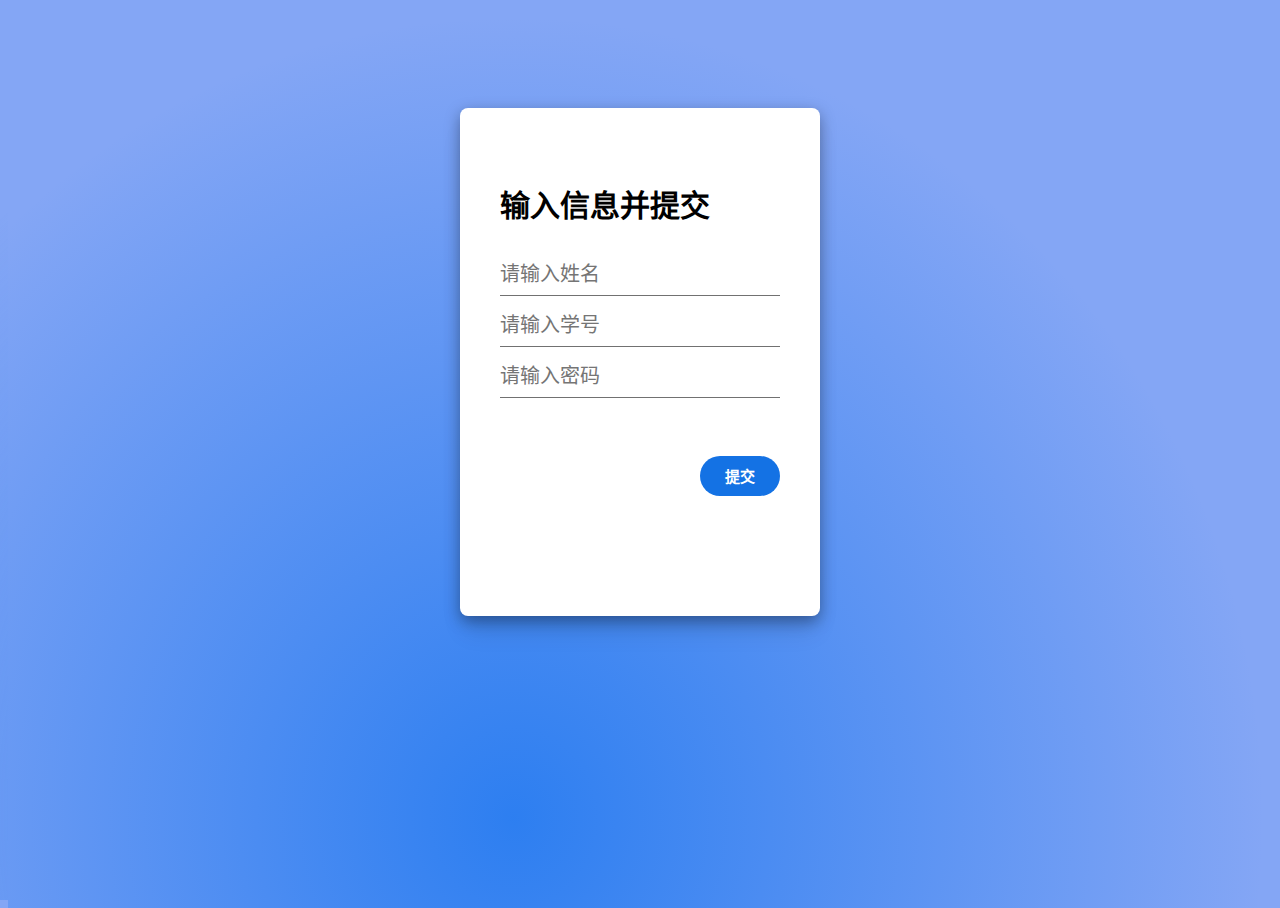
<file: src/main/resources/templates/index.html>
<!DOCTYPE html>
<html lang="Zh-CN">

<head>
  <title>输入信息并提交</title>
  <meta charset="utf-8">
  <meta name="viewport" content="width=device-width, initial-scale=1, maximum-scale=1, shrink-to-fit=no" />
  <meta name="renderer" content="webkit" />
  <meta name="force-rendering" content="webkit" />
  <meta http-equiv="X-UA-Compatible" content="IE=edge,chrome=1" />
  <!-- <link rel="stylesheet" href="https://stackpath.bootstrapcdn.com/bootstrap/4.3.1/css/bootstrap.min.css"> -->
  <style>
    html,
    body {
      height: 100%;
      background-color: #84a6f5;
      background-image: radial-gradient(at 40% 90%, hsla(215, 87%, 56%, 1) 0, hsla(215, 87%, 56%, 0) 70%);
    }

    .wrapper {
      padding-top: 100px;
      padding-left: 20px;
      padding-right: 20px;
    }

    .form-signin {
      max-width: 280px;
      margin: 0 auto;
      /* background: linear-gradient(52.78deg,#003edd 30.03%,#0b7bf8 89.59%); */
      background-color: #fff;

      padding: 30px 40px 190px 40px;
      /* border: 1px solid #e5e5e5; */
      border-radius: 8px;
      box-shadow: 0 20px 25px -5px rgba(0, 0, 0, 0.1), 0 5px 15px rgba(0, 0, 0, 0.35);
    }



    .form-signin .form-signin-heading,
    .form-signin .checkbox {
      font-size: 30px;
      margin-bottom: 30px;
      font-weight: bold;
      /* letter-spacing: -2px; */
    }

    .form-signin input[type="text"],
    .form-signin input[type="password"] {
      border-radius: 0px;

      border-top-width: 1px;
      border-right-width: 1px;
      border-bottom-width: 1px;
      border-left-width: 1px;
      border-top-style: none;
      border-right-style: none;
      border-bottom-style: solid;
      border-left-style: none;
      border-top-color: #0000008e;
      border-right-color: #0000008e;
      border-bottom-color: #0000008e;
      border-left-color: #0000008e;


      width: 100%;
      padding: 0 !important;
      height: 40px;
      margin-bottom: 10px;
    }

    .form-signin .form-control {
      font-size: 20px;
      font-weight: 400;
    }

    .btn-block {
      background-color: #1472e4;
      border: #1472e4;
      color: white;
      float: right;
      margin-top: 30px;
      align-items: flex-end;
      height: 40px;
      font-weight: bold;
      font-size: 15px;
      width: 80px !important;
      border-radius: 20px;
      padding: 0;
    }
  </style>
  <!-- <link rel="stylesheet" href="css/style.css"> -->

  <script>
    function getCookie(key) {
      let getCookie = document.cookie.replace(/[ ]/g, "");
      let arrCookie = getCookie.split(";")
      let tips = "";
      for (let i = 0; i < arrCookie.length; i++) {
        let arr = arrCookie[i].split("=");
        if (key === arr[0]) {
          tips = arr[1];
          break;
        }
      }
      return tips;
    }

    window.onload = function onLoginLoaded() {
      document.getElementById("name").value = getCookie("name");
      document.getElementById("u").value = getCookie("u");
      document.getElementById("p").value = getCookie("p");
    }

    function mySubmit() {
      document.cookie = "name=" + document.getElementById("name").value + ";";
      document.cookie = "u=" + document.getElementById("u").value + ";";
      document.cookie = "p=" + document.getElementById("p").value + ";";
    }
  </script>

</head>

<body>
  <div class="wrapper">
    <form class="form-signin" action="index.html" method="GET">
      <br>
      <h2 class="form-signin-heading">输入信息并提交</h2>
      <!-- <label>输入姓名、学号、密码并提交</label><br><label>（密码是山东大学统一登录那个）</label><br><br> -->
      <input class="form-control" type="text" name="name" id="name" placeholder="请输入姓名" />
      <br><input class="form-control" type="text" name="u" id="u" placeholder="请输入学号" />
      <br><input class="form-control" type="password" name="p" id="p" placeholder="请输入密码" />
      <br><br>
      <input class="btn btn-lg btn-primary btn-block" type="submit" value="提交" onclick="mySubmit()">
    </form>
  </div>
</body>
</file>
<file: src/main/resources/templates/css/style.css>
html,body{
	height: 100%;
	background-color: #84a6f5;
	background-image: radial-gradient(at 40% 90%, hsla(215, 87%, 56%, 1) 0, hsla(215, 87%, 56%, 0) 70%);
}
.wrapper{
	padding-top: 100px;
	margin-left: 20px;
	margin-right: 20px;
}

.form-signin{
	max-width: 380px;
	margin: 0 auto;
	/* background: linear-gradient(52.78deg,#003edd 30.03%,#0b7bf8 89.59%); */
	background-color: #fff;

	padding: 30px 40px 190px;
	border: 1px solid #e5e5e5;
	border-radius: 5px;
	box-shadow:  0 20px 25px -5px rgba(0,0,0,0.1), 0 10px 10px -5px rgba(0,0,0,0.1);
}

.form-signin .form-signin-heading, .form-signin .checkbox{
	margin-bottom: 30px;
	font-weight: bold;
	letter-spacing: -2px;
}
.form-signin input[type="text"], .form-signin input[type="password"]{
	border-radius: 0px;

 	border-top-width: 1px;
	border-right-width: 1px;
	border-bottom-width: 1px;
	border-left-width: 1px;
	border-top-style: none;
	border-right-style: none;
	border-bottom-style: solid;
	border-left-style: none;
	border-top-color: #000000;
	border-right-color: #000000;
	border-bottom-color: #000000;
	border-left-color: #000000;

	padding: 0!important;
	height: 40px;
	margin-bottom: 10px;
}
.form-signin .form-control{
	font-size: 20px;
	font-weight: bold;
}
.btn-block {
	float: right;
	margin-top: 30px;
	align-items: flex-end;
	height: 40px;
	font-weight: bold;
	font-size: 15px;
	width: 80px!important;
	border-radius: 20px;
	padding: 0;

}
</file>
